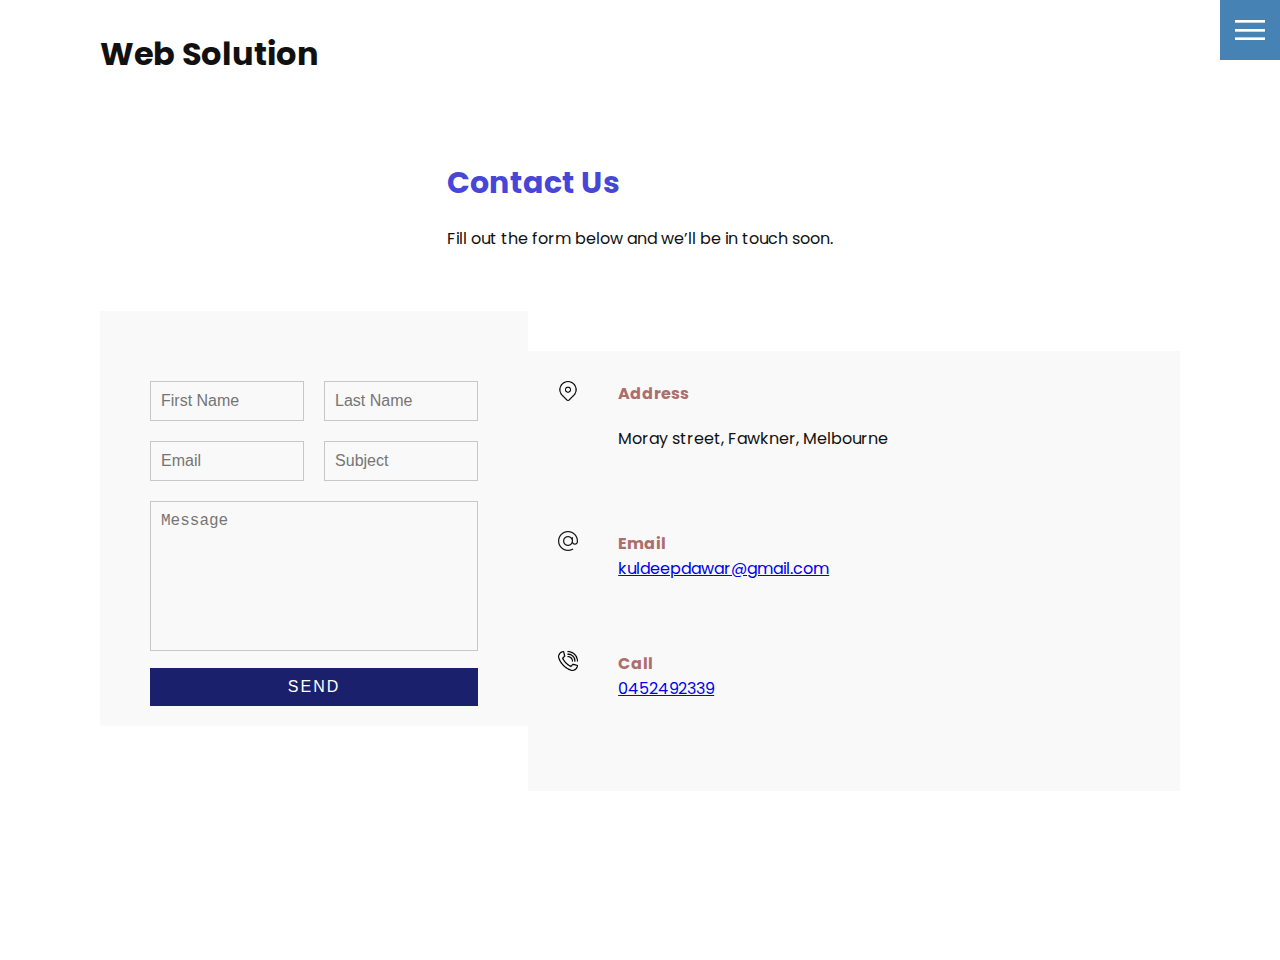
<file: contact.html>
<!DOCTYPE html>
<html lang="en">
<head>
    <meta charset="UTF-8">
    <meta http-equiv="X-UA-Compatible" content="IE=edge">
    <meta name="viewport" content="width=device-width, initial-scale=1.0">
    <link rel="stylesheet" href="css/style.css">
    <title>IT WEB SOLUTION</title>
</head>
<body>
    <header>
<div class="logo">
    Web Solution
</div>
<div class="toggle"></div>
<div class="navigation">
    <ul>
        <li><a href="index.html">Home</a></li>
        <li><a href="services.html">Services</a></li>
        <li><a href="work.html">Work</a></li>
        <li><a href="contact.html">Contact</a></li>
    </ul>

<div class="social-bar">
    <ul>
        <li><a href="https://facebook.com">
        <img src="images/facebook.png" target="_blank" alt=""></a></li>
        <li><a href="https://twitter.com">
            <img src="images/twitter.png" target="_blank" alt=""></a></li>
            <li><a href="https://instagram.com">
                <img src="images/instagram.png" target="_blank" alt=""></a></li>
    </ul>
    <a href="mailto:kuldeepdawar47@gmail.com" class="email-icon">
        <img src="images/email.png" alt="" />
    </a>
</div>
</div>
    </header>
    <section>
        <div class="title">
            <h1>Contact Us</h1>
            <p>Fill out the form below and we’ll be in touch soon. </p>
        </div>
        
            
        <div class="contact">
            <div class="contact-form">
              <form>
                <div class="row">
                  <div class="input50">
                    <input type="text" placeholder="First Name" />
                  </div>
                  <div class="input50">
                    <input type="text" placeholder="Last Name" />
                  </div>
                </div>
                <div class="row">
                  <div class="input50">
                    <input type="text" placeholder="Email" />
                  </div>
                  <div class="input50">
                    <input type="text" placeholder="Subject" />
                  </div>
                </div>
                <div class="row">
                  <div class="input100">
                    <textarea placeholder="Message"></textarea>
                  </div>
                </div>
                <div class="row">
                  <div class="input100">
                    <input type="submit" value="Send" />
                  </div>
                </div>
              </form>
            </div>
    
            <div class="contact-info">
              <div class="info-box">
                <img src="images/address.png" class="contact-icon" alt="" />
                <div class="details">
                  <h4>Address</h4>
                  <p>Moray street, Fawkner, Melbourne</p>
                </div>
              </div>
              <div class="info-box">
                <img src="images/email.png" class="contact-icon" alt="" />
                <div class="details">
                  <h4>Email</h4>
                  <a href="mailto:kuldeepdawar47@gmail.com">kuldeepdawar@gmail.com</a>
                  
                </div>
              </div>
              <div class="info-box">
                <img src="images/call.png" class="contact-icon" alt="" />
                <div class="details">
                  <h4>Call</h4>
                  <a href="tel:+61452662629">0452492339</a>
                  
                </div>
              </div>
            </div>
            </div>
          </section>
    
    <script src="scriptjs.js"> </script>
</body>
</html>
</file>
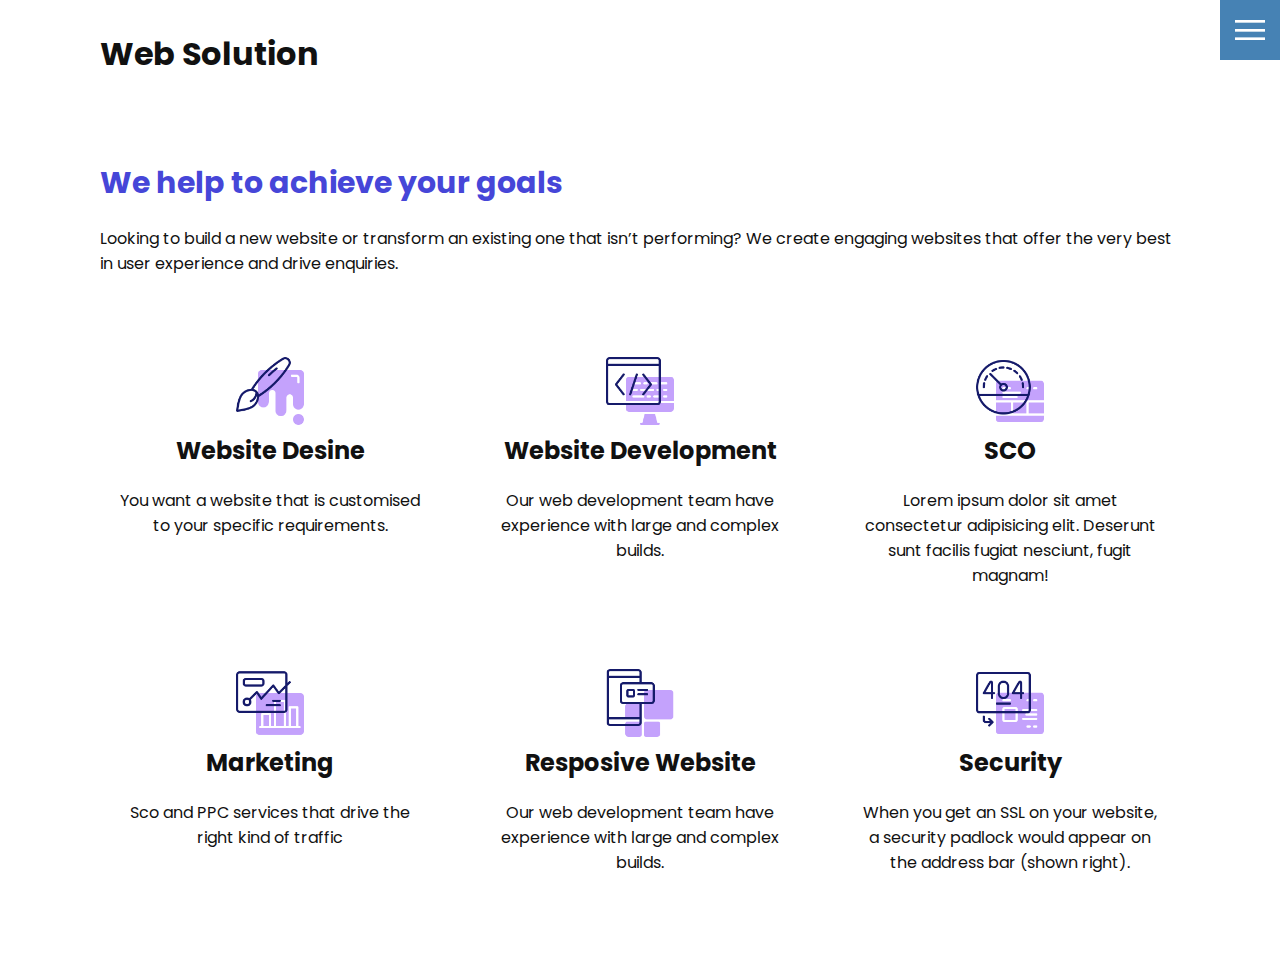
<file: services.html>
<!DOCTYPE html>
<html lang="en">
<head>
    <meta charset="UTF-8">
    <meta http-equiv="X-UA-Compatible" content="IE=edge">
    <meta name="viewport" content="width=device-width, initial-scale=1.0">
    <link rel="stylesheet" href="css/style.css">
    <title>IT WEB SOLUTION</title>
</head>
<body>
    <header>
<div class="logo">
    Web Solution
</div>
<div class="toggle"></div>
<div class="navigation">
    <ul>
        <li><a href="index.html">Home</a></li>
        <li><a href="services.html">Services</a></li>
        <li><a href="work.html">Work</a></li>
        <li><a href="contact.html">Contact</a></li>
    </ul>

<div class="social-bar">
    <ul>
        <li><a href="https://facebook.com">
        <img src="images/facebook.png" target="_blank" alt=""></a></li>
        <li><a href="https://twitter.com">
            <img src="images/twitter.png" target="_blank" alt=""></a></li>
            <li><a href="https://instagram.com">
                <img src="images/instagram.png" target="_blank" alt=""></a></li>
    </ul>
    <a href="mailto:kuldeepdawar47@gmail.com" class="email-icon">
        <img src="images/email.png" alt="" />
    </a>
</div>
</div>
    </header>
    <section>
        <div class="title">
            <h1>We help to achieve your goals</h1>
            <p>Looking to build a new website or transform an existing one that isn’t performing? We create engaging websites that offer the very best in user experience and drive enquiries.</p>
        </div>
        <div class="services">
            <div class="service">
                <div class="icon">
                    <img src="images/001.png" alt="">
                </div>
                <h2>Website Desine</h2>
                <p>You want a website that is customised to your specific requirements.</p>
            </div>
            <div class="service">
                <div class="icon">
                    <img src="images/002.png" alt="">
                </div>
                <h2>Website Development</h2>
                <p>Our web development team have experience with large and complex builds. </p>
            </div>
            <div class="service">
                <div class="icon">
                    <img src="images/003.png" alt="">
                </div>
                <h2>SCO</h2>
                <p>Lorem ipsum dolor sit amet consectetur adipisicing elit. Deserunt sunt facilis fugiat nesciunt, fugit magnam!</p>
            </div>
            <div class="service">
                <div class="icon">
                    <img src="images/004.png" alt="">
                </div>
                <h2>Marketing</h2>
                <p>Sco and PPC services that drive the right kind of traffic</p>
            </div>
            <div class="service">
                <div class="icon">
                    <img src="images/005.png" alt="">
                </div>
                <h2>Resposive Website</h2>
                <p>Our web development team have experience with large and complex builds. </p>
            </div>
            <div class="service">
                <div class="icon">
                    <img src="images/006.png" alt="">
                </div>
                <h2>Security</h2>
                <p>When you get an SSL on your website, a security padlock would appear on the address bar (shown right).</p>
            </div>
        </div>
        

    </section>
    
    <script src="scriptjs.js"> </script>
</body>
</html>
</file>
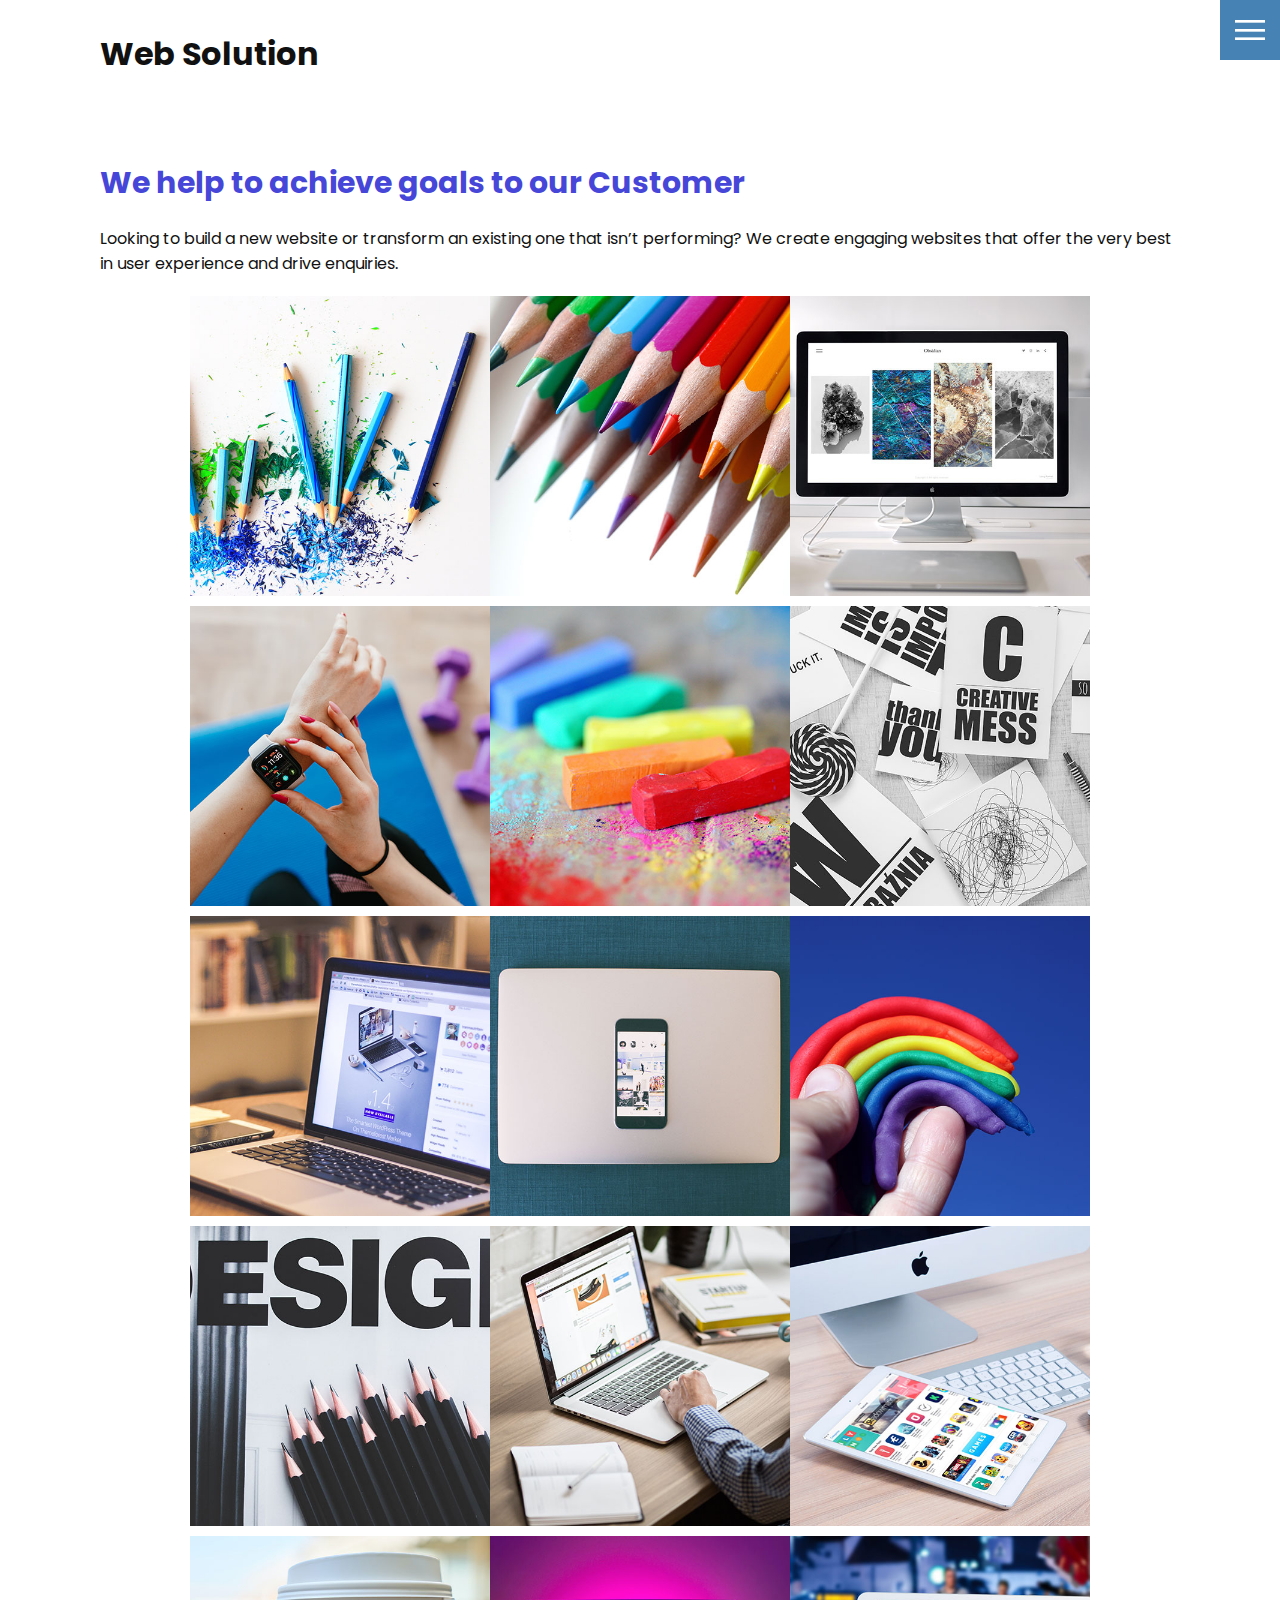
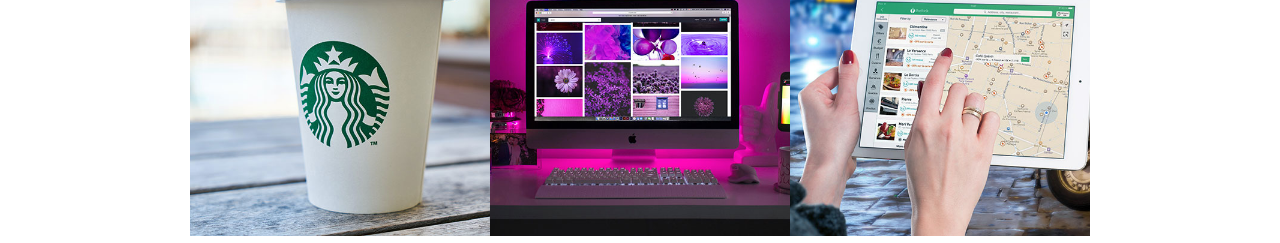
<file: work.html>
<!DOCTYPE html>
<html lang="en">
<head>
    <meta charset="UTF-8">
    <meta http-equiv="X-UA-Compatible" content="IE=edge">
    <meta name="viewport" content="width=device-width, initial-scale=1.0">
    <link rel="stylesheet" href="css/style.css">
    <title>IT WEB SOLUTION</title>
</head>
<body>
    <header>
<div class="logo">
    Web Solution
</div>
<div class="toggle"></div>
<div class="navigation">
    <ul>
        <li><a href="index.html">Home</a></li>
        <li><a href="services.html">Services</a></li>
        <li><a href="work.html">Work</a></li>
        <li><a href="contact.html">Contact</a></li>
    </ul>

<div class="social-bar">
    <ul>
        <li><a href="https://facebook.com">
        <img src="images/facebook.png" target="_blank" alt=""></a></li>
        <li><a href="https://twitter.com">
            <img src="images/twitter.png" target="_blank" alt=""></a></li>
            <li><a href="https://instagram.com">
                <img src="images/instagram.png" target="_blank" alt=""></a></li>
    </ul>
    <a href="mailto:kuldeepdawar47@gmail.com" class="email-icon">
        <img src="images/email.png" alt="" />
    </a>
</div>
</div>
    </header>
    <section>
        <div class="title">
            <h1>We help to achieve goals to our Customer</h1>
            <p>Looking to build a new website or transform an existing one that isn’t performing? We create engaging websites that offer the very best in user experience and drive enquiries.</p>
        </div>
        
        <div class="portfolio">
            <div class="item">
                <img src="images/portfolio-item1.jpg" alt="" />
                <div class="action">
                  <a href="#">Launch</a>
                </div>
              </div>
              <div class="item">
                <img src="images/portfolio-item2.jpg" alt="" />
                <div class="action">
                  <a href="#">Launch</a>
                </div>
              </div>
              <div class="item">
                <img src="images/portfolio-item3.jpg" alt="" />
                <div class="action">
                  <a href="#">Launch</a>
                </div>
              </div>
              <div class="item">
                <img src="images/portfolio-item4.jpg" alt="" />
                <div class="action">
                  <a href="#">Launch</a>
                </div>
              </div>
              <div class="item">
                <img src="images/portfolio-item5.jpg" alt="" />
                <div class="action">
                  <a href="#">Launch</a>
                </div>
              </div>
              <div class="item">
                <img src="images/portfolio-item6.jpg" alt="" />
                <div class="action">
                  <a href="#">Launch</a>
                </div>
              </div>
              <div class="item">
                <img src="images/portfolio-item7.jpg" alt="" />
                <div class="action">
                  <a href="#">Launch</a>
                </div>
              </div>
              <div class="item">
                <img src="images/portfolio-item8.jpg" alt="" />
                <div class="action">
                  <a href="#">Launch</a>
                </div>
              </div>
              <div class="item">
                <img src="images/portfolio-item9.jpg" alt="" />
                <div class="action">
                  <a href="#">Launch</a>
                </div>
              </div>
              <div class="item">
                <img src="images/portfolio-item10.jpg" alt="" />
                <div class="action">
                  <a href="#">Launch</a>
                </div>
              </div>
              <div class="item">
                <img src="images/portfolio-item11.jpg" alt="" />
                <div class="action">
                  <a href="#">Launch</a>
                </div>
              </div>
              <div class="item">
                <img src="images/portfolio-item12.jpg" alt="" />
                <div class="action">
                  <a href="#">Launch</a>
                </div>
              </div>
              <div class="item">
                <img src="images/portfolio-item13.jpg" alt="" />
                <div class="action">
                  <a href="#">Launch</a>
                </div>
              </div>
              <div class="item">
                <img src="images/portfolio-item14.jpg" alt="" />
                <div class="action">
                  <a href="#">Launch</a>
                </div>
              </div>
              <div class="item">
                <img src="images/portfolio-item15.jpg" alt="" />
                <div class="action">
                  <a href="#">Launch</a>
                </div>
              </div>
            
            </div>
          </section>
    
    <script src="scriptjs.js"> </script>
</body>
</html>
</file>
<file: css/style.css>
@import url('https://fonts.googleapis.com/css?family=Poppins:200,300,400,500,600,700,800,900&display=swap');

:root {
    --primary-color: steelblue;
}
* {
    box-sizing: border-box;
    margin: 0;
    padding: 0;
}
html, body {
    font-family: 'Poppins', sans-serif;
    color: #111;
}
.home .home-content h1{
    color: rgb(69, 69, 112);
}
.title h1{
    color: rgb(70, 70, 216);
}
section {
    display: flex;
    flex-direction: column;
    height: 100vh;
    align-items: center;
    padding: 100px;
    margin-top: 60px;
}
section.home{
    flex-direction: row;
}
.logo {
    position: absolute;
    top: 30px;
    left: 100px;
    font-size: 2rem;
    font-weight: 700;
    z-index: 10;
}
h1{
    font-size: 30px;
    font-weight: 300px;
}
p{
    margin: 20px 0 10px;
    font-size: 1rem;
}
/* Button  */
.btn {
    cursor: pointer;
    display: inline-block;
    background-color: var(--primary-color);
    color:#fff;
    text-decoration: none;
    padding: 10px 30px;
    margin: 20px 0;
    border: 0;
}
.btn:hover{
    transform: scale(0.98);
}

/* Toggle */
.toggle {
    position: fixed;
    top: 0;
    right: 0;
    width: 60px;
    height: 60px;
    background: var(--primary-color) url(../images/menu.png);
    background-size: 30px;
    background-position: center;
    background-repeat: no-repeat;
    z-index: 20;
    
}
.toggle.active{
    background: var(--primary-color) url(../images/close.png);
    background-size: 25px;
    background-position: center;
    background-repeat: no-repeat; 
}

.navigation {
    position: fixed;
    top: 0;
    left: 100%;
    width: 100%;
    height: 100%;
    background-color: #fff;
    z-index: 15;
    display: flex;
    justify-content: center;
    align-items: center;
}
.navigation.active {
    left: 0;
}
.navigation ul {
    position: relative;
}
.navigation ul li {
    position: relative;
    list-style: none;
    text-align: center;
}
.navigation ul li a {
    font-size: 2.2rem;
    color: #111;
    text-decoration: none;
    font-weight: 300;
}
.navigation ul li a:hover{
    color: var(--primary-color);
}
.navigation .social-bar {
    position: absolute;
    top: 0;
    left: 0;
    width: 60px;
    height: 100%;
    display: flex;
    justify-content: center;
    align-items: center;
    
}
.navigation .email-icon {
    position: absolute;
    bottom: 50px;
    transform: scale(0.5);
}
/*  Home content */
.home-content{
    position: relative;
    z-index: 10;
    max-width: 400px;
}
.home-img {
    position: absolute;
    bottom: 0;
    right: 0;
    height: 110;
}
.services {
    margin-top: 50px;
    display: grid;
    grid-template-columns: 1fr 1fr 1fr;
    gap: 30px;
    text-align: center;

}
.services .service h1{
    font-size: 20px;
}

.services .service {
    padding: 20px;
}
.services .service:hover{
    box-shadow: 0 10px 30px rgba(0,0,0,0.1);
}
.services .service .icon img {
    max-width: 70px;
}
/*  WORK */
.portfolio {
    display: flex;
    flex-wrap: wrap;
    justify-content: center;
}
.portfolio .item{
    position: relative;
    width: 300px;
    height: 300px;
    margin-top: 10px;
}
.portfolio .item img {
    width: 100%;
    height: 100%;
}
.portfolio .item .action {
    position: absolute;
    top: 0;
    left: 0;
    width: 100%;
    height: 100%;
    background: rgba(0,0,0,0.8);
    display: flex;
    justify-content: center;
    align-items: center;
    opacity: 0;
    transition: 0.5s;
}
.portfolio .item:hover .action{
    opacity: 1;
}
.portfolio .item .action a{
    display: inline-block;
    color: #fff;
    text-decoration: none;
    border: 1px solid #fff;
    padding: 5px 20px;
}
/* CONTACT */
.contact {
   position: relative;
   width: 100%;
   margin-top: 50px;
   display: flex;
   justify-content: space-between;
   align-items: flex-start;
}
.contact-form{
    position: relative;
    background:#f9f9f9;
    width: calc(100% - 400px);
    padding: 60px 40px 20px;

}
.contact-form form{
    width: 100%;

}
.contact-form .row{
    width: 100%;
    display: flex;
}
.contact-form .input50{
    width: 50%;
    margin: 0 10px;
}
.contact-form .input100{
    width: 100%;
    margin: 0 10px;
}
.contact-form .row input,
.contact-form .row textarea{
    position: relative;
    border: 1px solid rgba(0,0,0, 0.2);
    color: #111;
    background: transparent;
    width: 100%;
    padding: 10px;
    outline: none;
    font-size: 16px;
    font-weight: 300px;
    margin: 10px 0;
    resize: none;
}
.contact-form .row textarea{
    height: 150px;
}
.contact-form .row input[type='submit']{
    background-color: #1b206c;
    color: #fff;
    margin: 0;
    text-transform: uppercase;
    letter-spacing: 2px;
    font-weight: 360;
    border: 0;
}
.contact-info{
    width: 350px;
    background: #f9f9f9;
    padding: 60px 40px 20px;
}
.contact-info .info-box {
    display: flex;
    align-items: flex-start;
    margin-bottom: 70px;
}
.contact-info .info-box .contact-icon{
    width: 20px;
    margin-right: 40px;
}
.contact-info .info-box .details h4{
    color: #ad6e6e;
}
.contact-info .info-box .details p,
.contact-info .info-box .details a{
    columns: #111;
}
.contact-info{
    width: 100%;
    margin-top: 40px;
    padding: 30px 30px 20px;
}
@media (max-width: 1068px) {
    .home-img {
        display: none;
    }
    .logo {
        font-size: 1.5rem;
        font-weight: 500;
        top: 10px;
        left: 40px;
    }
    section {
        padding: 20px 30px;
    }
    .navigation ul li a {
        font-size: 20px;
    }
    .contact{
        flex-direction: column;
    }
    .contact-form{
        width: 100%;
        padding: 30px 30px 20px;

    }
    .contact-form .input50,
    .contact-form .input100{
        width: 100%;
    }
    .contact-form .row{
        flex-direction: column;
    }
}
@media (max-width: 786px) {
    .services {
        grid-template-columns: 1fr;
    }
}
</file>
